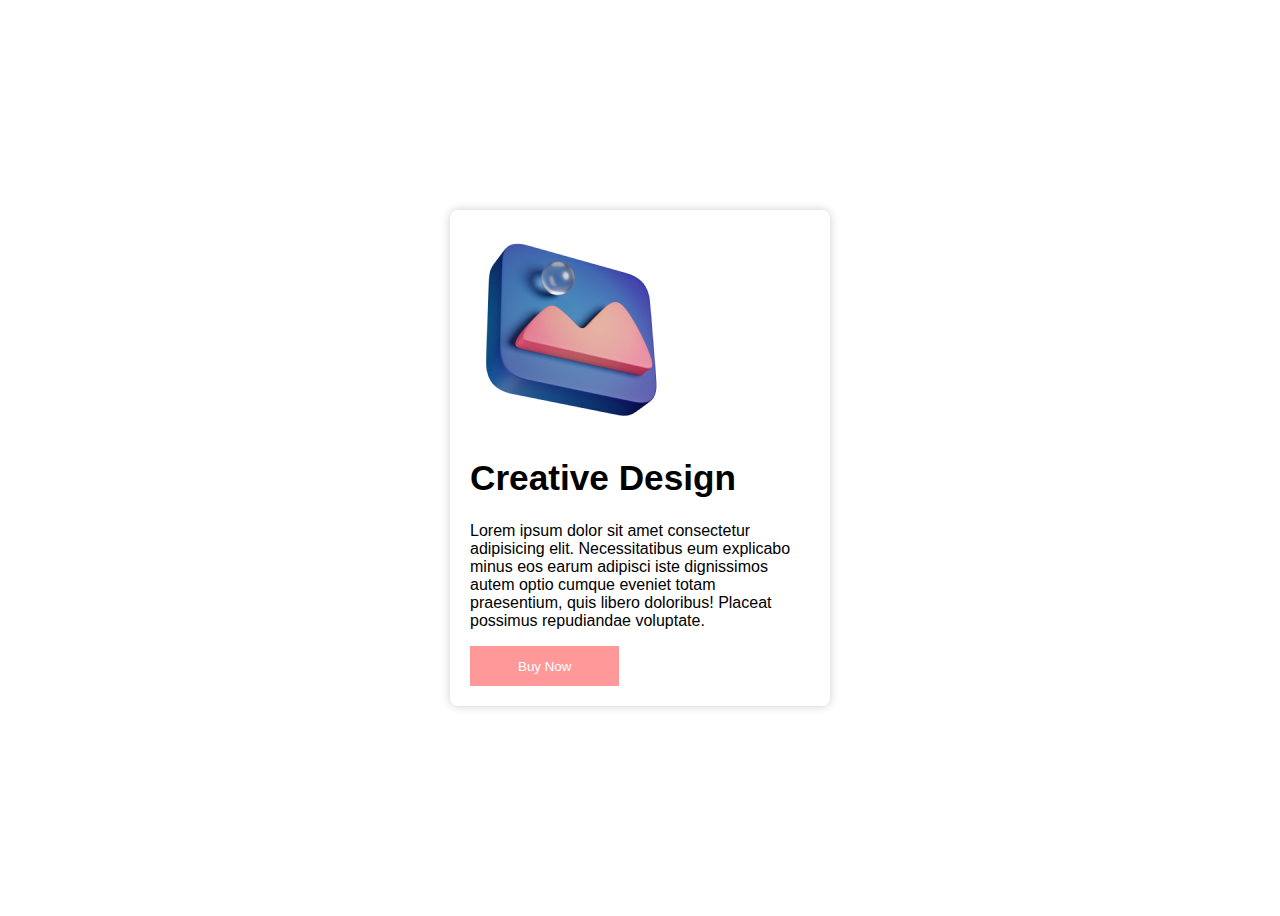
<file: transform-property/index.html>
<!DOCTYPE html>
<html lang="en">
  <head>
    <meta charset="UTF-8" />
    <meta http-equiv="X-UA-Compatible" content="IE=edge" />
    <meta name="viewport" content="width=device-width, initial-scale=1.0" />
    <title>Transform Property</title>
    <link rel="stylesheet" href="style.css" />
  </head>
  <body>
    <section class="card">
      <div class="card_image">
        <img src="./design.png" alt="design" />
      </div>
      <div class="card_text">
        <h1>Creative Design</h1>
        <p>
          Lorem ipsum dolor sit amet consectetur adipisicing elit.
          Necessitatibus eum explicabo minus eos earum adipisci iste dignissimos
          autem optio cumque eveniet totam praesentium, quis libero doloribus!
          Placeat possimus repudiandae voluptate.
        </p>
        <button class="cta_btn">Buy Now</button>
      </div>
    </section>
  </body>
</html>
</file>
<file: transform-property/style.css>
body {
  display: flex;
  justify-content: center;
  align-items: center;
  min-height: 100vh;
  font-family: "Gill Sans", "Gill Sans MT", Calibri, "Trebuchet MS", sans-serif;
}
.card {
  max-width: 340px;
  box-shadow: 0px 0px 10px rgb(0 0 0 / 20%);
  padding: 1.25rem;
  border-radius: 0.5rem;
  transition: 0.4s ease-in-out;
}
.card:hover {
  transform: scale(1.05) skew(10deg);
}
.card_text h1 {
  font: 600;
  font-size: 2.2rem;
}
.card_text p {
  font-size: 1rem;
}
.cta_btn {
  padding: 0.8rem 3rem;
  border: none;
  background-color: #f99;
  color: #fff;
  cursor: pointer;
}
</file>
